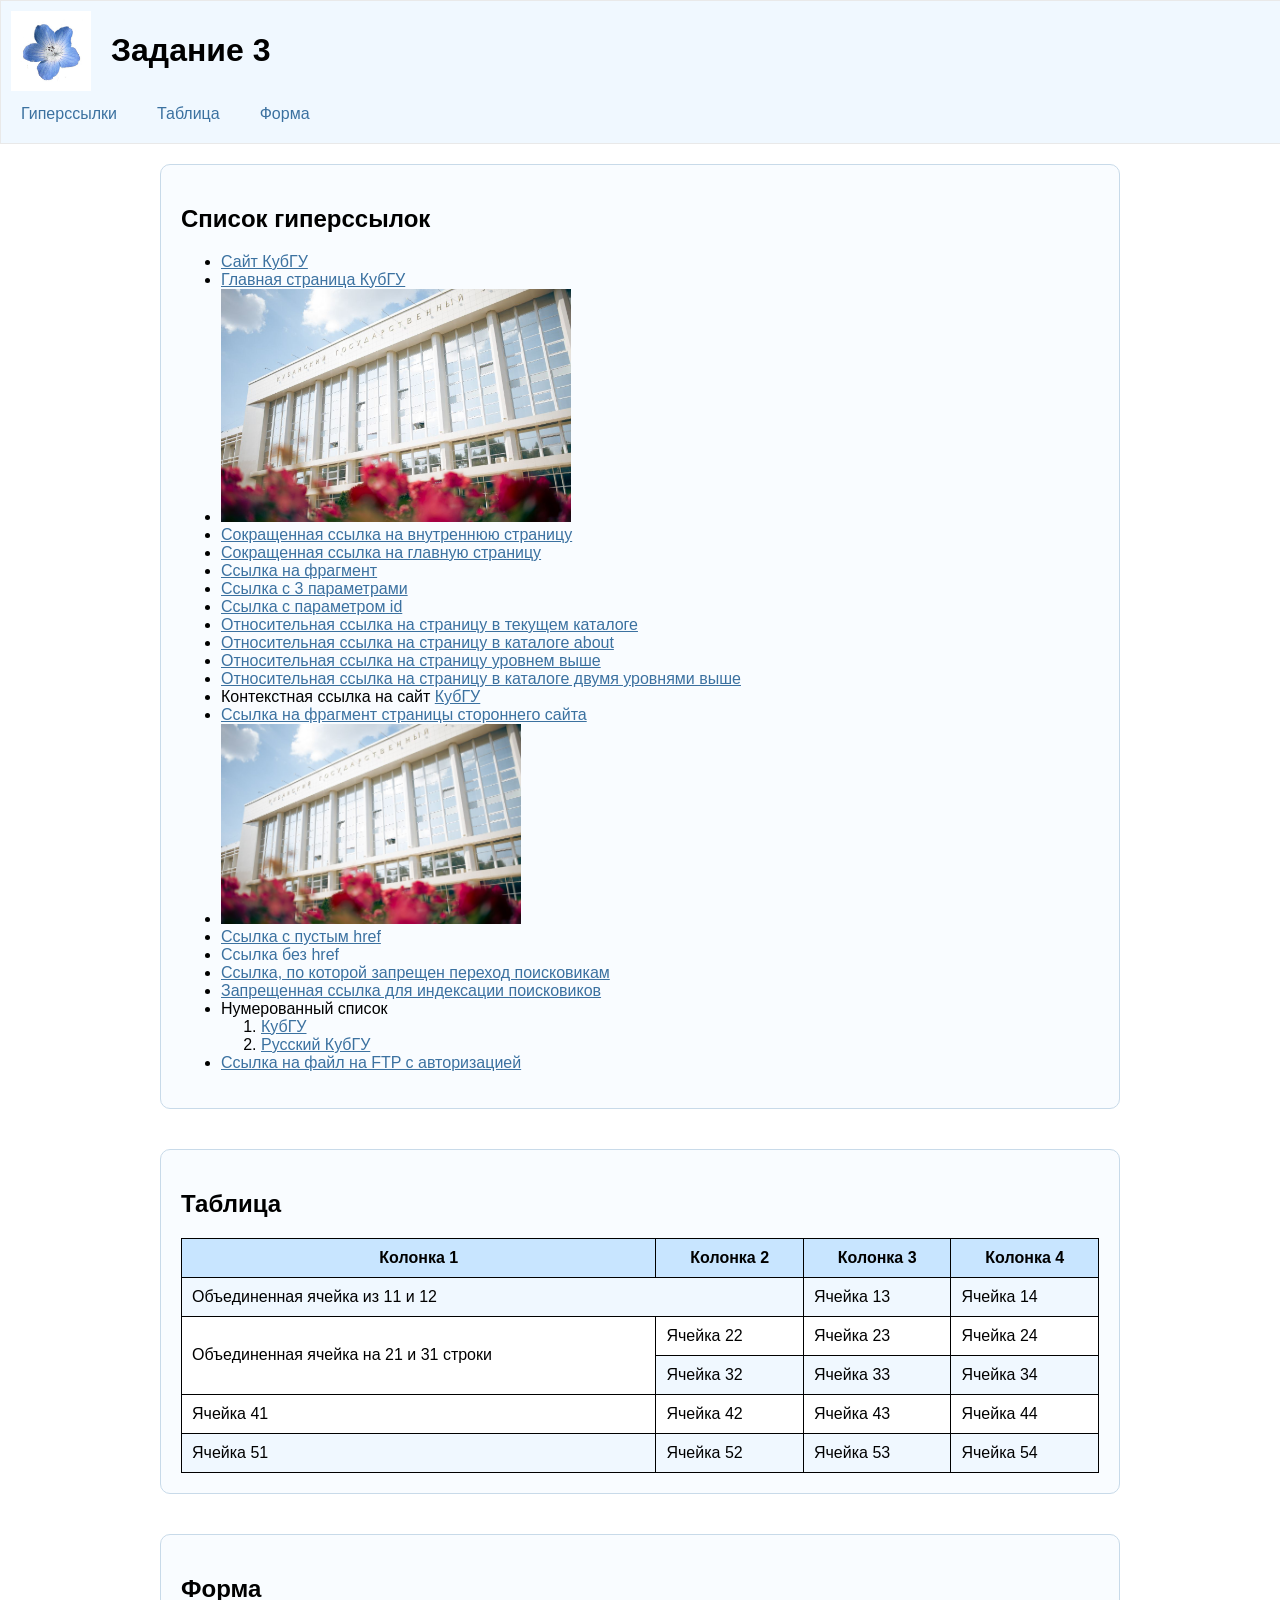
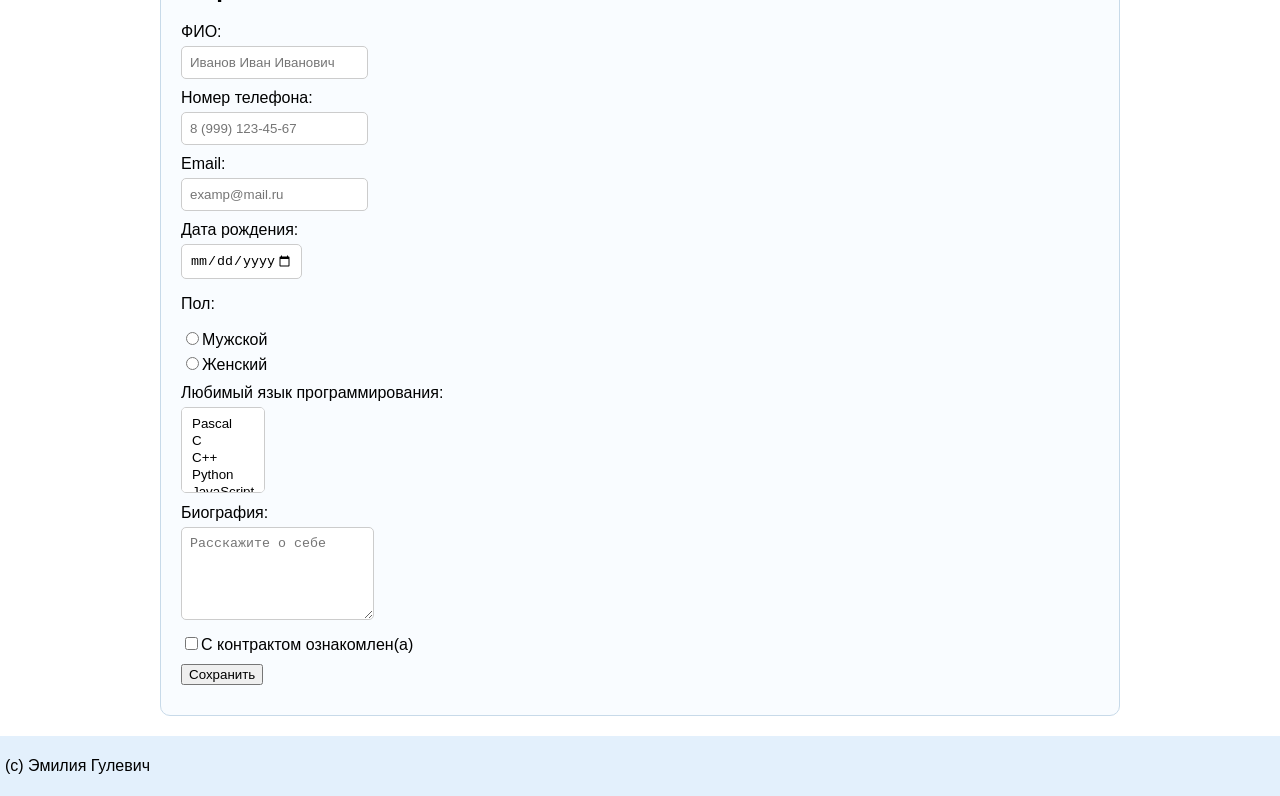
<file: task3/index.html>
<!DOCTYPE html>
<html lang="ru">
<head>
    <meta charset="UTF-8">
    <meta name="viewport" content="width=device-width, initial-scale=1.0">
    <title>Задание 3</title>
    <link rel="stylesheet" href="style.css">
</head>
<body>
    <header>
        <div class="logo">
            <img src="Logo.png" alt="Логотип" width="80">
        </div>
        <div class="sitename"><h1>Задание 3</h1></div>
        <nav>
            <a href="#links">Гиперссылки</a>
            <a href="#table">Таблица</a>
            <a href="#form">Форма</a>
        </nav>
    </header>
    <main>
        <section id="links">
            <h2>Список гиперссылок</h2>
            <ul>
                <!-- 1 -->
                <li><a href="http://kubsu.ru/">Сайт КубГУ</a></li>
                <!-- 2 -->
                <li><a href="https://kubsu.ru/">Главная страница КубГУ</a></li>
                <!-- 3 -->
                <li><a href="https://kubsu.ru/"><img src="kub1.jpg" alt="КубГУ" width="350"></a></li>
                <!-- 4 -->
                <li><a href="/ru/university/library">Сокращенная ссылка на внутреннюю страницу</a></li>
                <!-- 5 -->
                <li><a href="/">Сокращенная ссылка на главную страницу</a></li>
                <!-- 6 -->
                <li><a href="#about">Ссылка на фрагмент</a></li>
                <!-- 7 -->
                <li><a href="https://kubsu.ru/?param1=value1&param2=value2&param3=value3">Ссылка с 3 параметрами</a></li>
                <!-- 8 -->
                <li><a href="http://kubsu.ru/?id=2">Ссылка с параметром id</a></li>
                <!-- 9 -->
                <li><a href="page.html">Относительная ссылка на страницу в текущем каталоге</a></li>
                <!-- 10 -->
                <li><a href="about/inpage.html">Относительная ссылка на страницу в каталоге about</a></li>
                <!-- 11 -->
                <li><a href="../outpage.html">Относительная ссылка на страницу уровнем выше</a></li>
                <!-- 12 -->
                <li><a href="../../outoutpage.html">Относительная ссылка на страницу в каталоге двумя уровнями выше</a></li>
                <!-- 13 -->
                <li>Контекстная ссылка на сайт <a href="http://kubsu.ru/">КубГУ</a></li>
                <!-- 14 -->
                <li><a href="https://ru.wikipedia.org/wiki/HTML#История">Ссылка на фрагмент страницы стороннего сайта</a></li>
                <!-- 15 -->
                <li>
                    <img src="kub1.jpg" alt="КубГУ" usemap="#karta" width="300">
                    <map name="karta">
                        <area shape="rect" coords="0,0,150,150" href="https://kubsu.ru/" alt="Левая сторона">
                        <area shape="circle" coords="225,75,50" href="https://kubsu.ru/ru" alt="Правая сторона">
                    </map>
                </li>
                <!-- 16 -->
                <li><a href="">Ссылка с пустым href</a></li>
                <!-- 17 -->
                <li><a>Ссылка без href</a></li>
                <!-- 18 -->
                <li><a href="https://ru.wikipedia.org/wiki/Заглавная_страница" rel="nofollow">Ссылка, по которой запрещен переход поисковикам</a></li>
                <!-- 19 -->
                <li><noindex><a href="https://ru.wikipedia.org/wiki/Заглавная_страница" rel="nofollow">Запрещенная ссылка для индексации поисковиков</a></noindex></li>
                <!-- 20 -->
                <li>
                    Нумерованный список
                    <ol>
                        <li><a href="https://kubsu.ru/" title="Главная страница КубГУ">КубГУ</a></li>
                        <li><a href="https://kubsu.ru/ru" title="Русская страница КубГУ">Русский КубГУ</a></li>
                    </ol>
                </li>
                <!-- 21 -->
                <li><a href="ftp://логин:пароль@сервер/путь_к_файлу">Ссылка на файл на FTP с авторизацией</a></li>
            </ul>
        </section>
        <section id="table">
            <h2>Таблица</h2>
            <table>
                <tr>
                    <th>Колонка 1</th>
                    <th>Колонка 2</th>
                    <th>Колонка 3</th>
                    <th>Колонка 4</th>
                </tr>
                <tr>
                    <td colspan="2">Объединенная ячейка из 11 и 12</td>
                    <td>Ячейка 13</td>
                    <td>Ячейка 14</td>
                </tr>
                <tr>
                    <td rowspan="2">Объединенная ячейка на 21 и 31 строки</td>
                    <td>Ячейка 22</td>
                    <td>Ячейка 23</td>
                    <td>Ячейка 24</td>
                </tr>
                <tr>
                    <td>Ячейка 32</td>
                    <td>Ячейка 33</td>
                    <td>Ячейка 34</td>
                </tr>
                <tr>
                    <td>Ячейка 41</td>
                    <td>Ячейка 42</td>
                    <td>Ячейка 43</td>
                    <td>Ячейка 44</td>
                </tr>
                <tr>
                    <td>Ячейка 51</td>
                    <td>Ячейка 52</td>
                    <td>Ячейка 53</td>
                    <td>Ячейка 54</td>
                </tr>
            </table>
        </section>
        <a id="about"></a>
        <section id="form">
            <h2>Форма</h2>
            <form action="#" method="POST">
                <!-- 1 -->
                <div>
                    <label for="name">ФИО:</label>
                    <input type="text" id="name" name="name" placeholder="Иванов Иван Иванович" pattern="[А-Яа-я\s]+" title="Только русские буквы" required>
                </div>
                <!-- 2 -->
                <div>
                    <label for="phone">Номер телефона:</label>
                    <input type="tel" id="phone" name="phone" placeholder="8 (999) 123-45-67" pattern="[0-9\+\s\-\(\)]{11,18}" title="Цифры, +, скобки, пробелы и дефисы" required>
                </div>
                <!-- 3 -->
                <div>
                    <label for="email">Email:</label>
                    <input type="email" id="email" name="email" placeholder="examp@mail.ru" required>
                </div>
                <!-- 4 -->
                <div>
                    <label for="birthdate">Дата рождения:</label>
                    <input type="date" id="birthdate" name="birthdate" max="2026-10-02" required>
                </div>
                <!-- 5 -->
                <div>
                    <p>Пол:</p>
                    <label for="male">
                        <input type="radio" id="male" name="gender" value="male" required>Мужской
                    </label>
                    <label for="female">
                        <input type="radio" id="female" name="gender" value="female">Женский
                    </label>
                </div>
                <!-- 6 -->
                <div>
                    <label for="subject">Любимый язык программирования:</label>
                    <select id="subject" name="subject" multiple required>
                        <option value="pascal">Pascal</option>
                        <option value="c">C</option>
                        <option value="c++">C++</option>
                        <option value="python">Python</option>
                        <option value="js">JavaScript</option>
                        <option value="php">PHP</option>
                        <option value="java">Java</option>
                        <option value="haskell">Haskell</option>
                        <option value="clojure">Clojure</option>
                        <option value="prolog">Prolog</option>
                        <option value="scala">Scala</option>
                    </select>
                </div>
                <!-- 7 -->
                <div>
                    <label for="bio">Биография:</label>
                    <textarea id="bio" name="bio" rows="5"
                    placeholder="Расскажите о себе" required></textarea>
                </div>
                <!-- 8 -->
                <div>
                    <label for="agree">
                        <input type="checkbox" id="agree" name="agree" required>С контрактом ознакомлен(а)
                    </label>
                </div>
                <!-- 9 -->
                <div>
                    <button type="submit">Сохранить</button>
                </div>
            </form>
        </section>
    </main>
    <footer>
        <p>(с) Эмилия Гулевич</p>
    </footer>
</body>
</html>
</file>
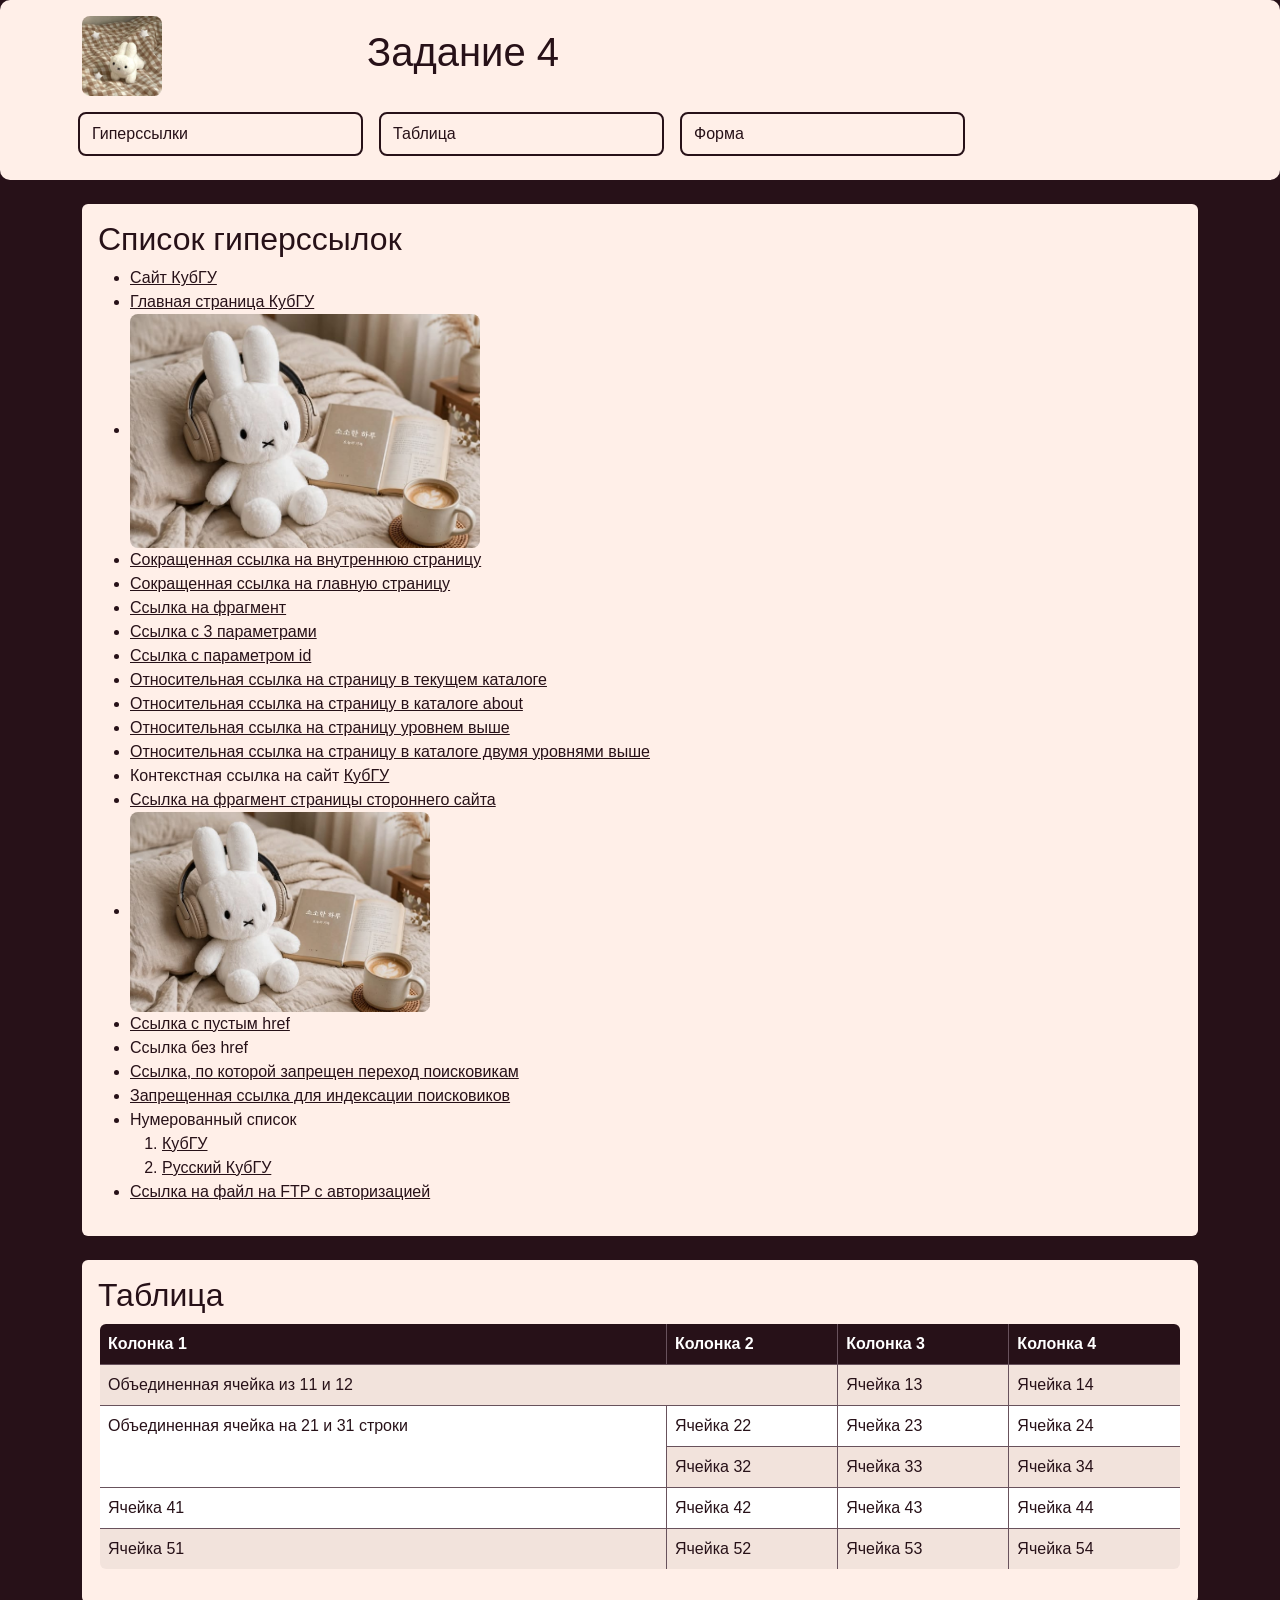
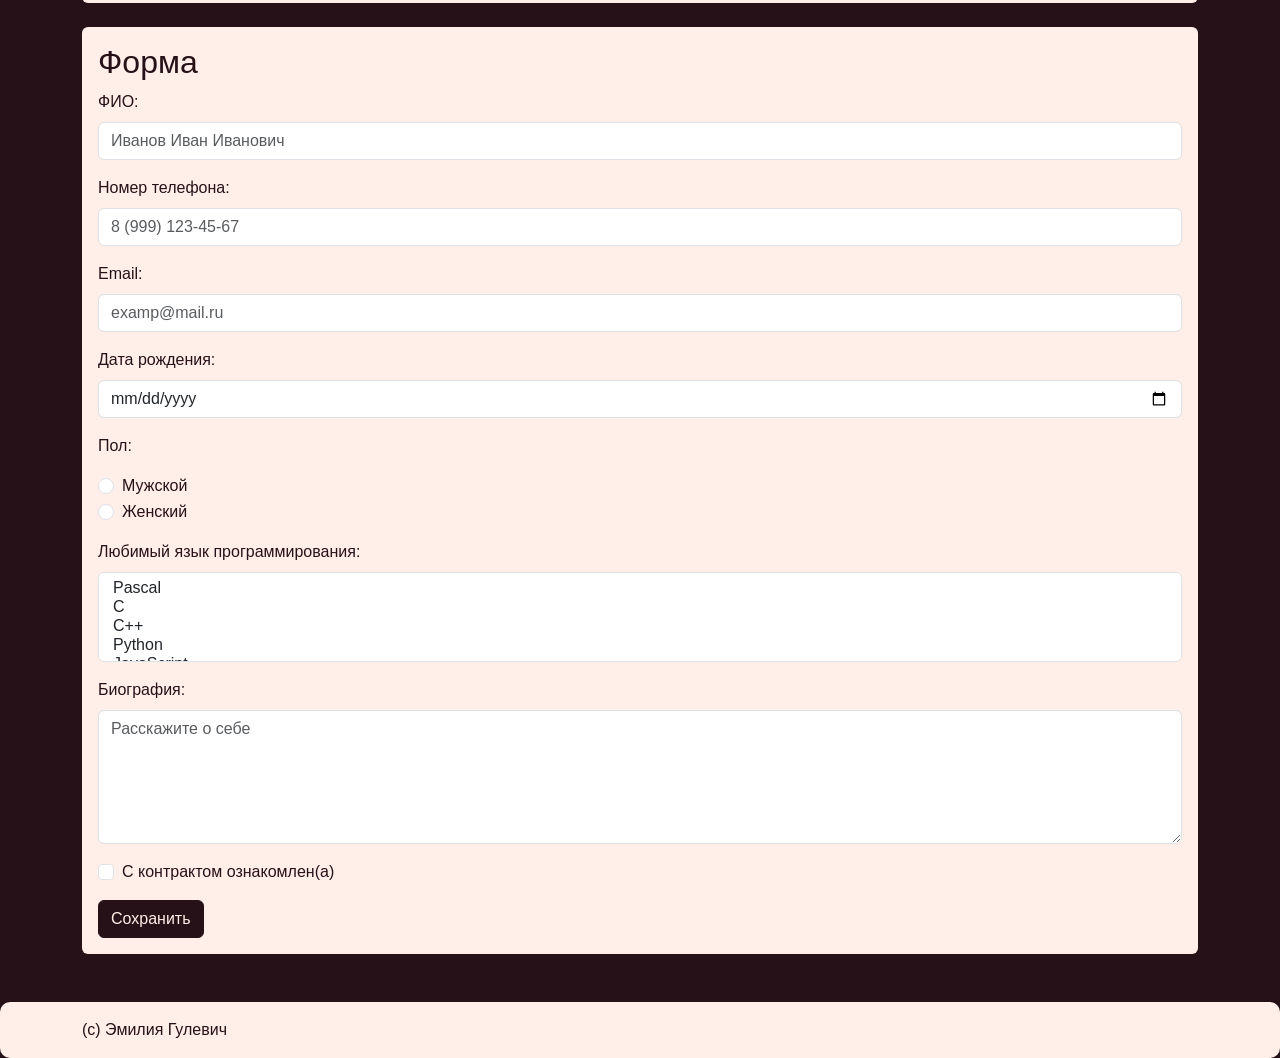
<file: task4/index.html>
<!DOCTYPE html>
<html lang="ru">
<head>
    <meta charset="UTF-8">
    <meta name="viewport" content="width=device-width, initial-scale=1.0">
    <title>Задания по WEB</title>
    <link href="https://cdn.jsdelivr.net/npm/bootstrap@5.3.3/dist/css/bootstrap.min.css" rel="stylesheet">
    <link rel="stylesheet" href="style.css">
</head>
<body>
    <header class="py-3">
        <div class="container">
            <div class="row align-items-center">
                <div class="col-12 col-md-3 text-center text-md-start">
                    <img src="Logo.jpg" alt="Логотип" class="img-fluid" width="80">
                </div>
                <div class="col-12 col-md-9 text-center text-md-start">
                    <h1>Задание 4</h1>
                </div>
            </div>
            <nav class="row mt-3">
                <a href="#links" class="col-12 col-md-3 py-2 text-decoration-none">Гиперссылки</a>
                <a href="#table" class="col-12 col-md-3 py-2 text-decoration-none">Таблица</a>
                <a href="#form" class="col-12 col-md-3 py-2 text-decoration-none">Форма</a>
            </nav>
        </div>
    </header>
    <main class="container my-4 d-flex flex-column">
        <section id="links" class="order-2 order-md-1 mb-4 p-3  rounded">
            <h2>Список гиперссылок</h2>
            <ul>
                <!-- 1 -->
                <li><a href="http://kubsu.ru/">Сайт КубГУ</a></li>
                <!-- 2 -->
                <li><a href="https://kubsu.ru/">Главная страница КубГУ</a></li>
                <!-- 3 -->
                <li><a href="https://kubsu.ru/"><img src="imag.jpg" alt="КубГУ" width="350"></a></li>
                <!-- 4 -->
                <li><a href="/ru/university/library">Сокращенная ссылка на внутреннюю страницу</a></li>
                <!-- 5 -->
                <li><a href="/">Сокращенная ссылка на главную страницу</a></li>
                <!-- 6 -->
                <li><a href="#about">Ссылка на фрагмент</a></li>
                <!-- 7 -->
                <li><a href="https://kubsu.ru/?param1=value1&param2=value2&param3=value3">Ссылка с 3 параметрами</a></li>
                <!-- 8 -->
                <li><a href="http://kubsu.ru/?id=2">Ссылка с параметром id</a></li>
                <!-- 9 -->
                <li><a href="page.html">Относительная ссылка на страницу в текущем каталоге</a></li>
                <!-- 10 -->
                <li><a href="about/inpage.html">Относительная ссылка на страницу в каталоге about</a></li>
                <!-- 11 -->
                <li><a href="../outpage.html">Относительная ссылка на страницу уровнем выше</a></li>
                <!-- 12 -->
                <li><a href="../../outoutpage.html">Относительная ссылка на страницу в каталоге двумя уровнями выше</a></li>
                <!-- 13 -->
                <li>Контекстная ссылка на сайт <a href="http://kubsu.ru/">КубГУ</a></li>
                <!-- 14 -->
                <li><a href="https://ru.wikipedia.org/wiki/HTML#История">Ссылка на фрагмент страницы стороннего сайта</a></li>
                <!-- 15 -->
                <li>
                    <img src="imag.jpg" alt="КубГУ" usemap="#karta" width="300">
                    <map name="karta">
                        <area shape="rect" coords="0,0,150,150" href="https://kubsu.ru/" alt="Левая сторона">
                        <area shape="circle" coords="225,75,50" href="https://kubsu.ru/ru" alt="Правая сторона">
                    </map>
                </li>
                <!-- 16 -->
                <li><a href="">Ссылка с пустым href</a></li>
                <!-- 17 -->
                <li><a>Ссылка без href</a></li>
                <!-- 18 -->
                <li><a href="https://ru.wikipedia.org/wiki/Заглавная_страница" rel="nofollow">Ссылка, по которой запрещен переход поисковикам</a></li>
                <!-- 19 -->
                <li><noindex><a href="https://ru.wikipedia.org/wiki/Заглавная_страница" rel="nofollow">Запрещенная ссылка для индексации поисковиков</a></noindex></li>
                <!-- 20 -->
                <li>
                    Нумерованный список
                    <ol>
                        <li><a href="https://kubsu.ru/" title="Главная страница КубГУ">КубГУ</a></li>
                        <li><a href="https://kubsu.ru/ru" title="Русская страница КубГУ">Русский КубГУ</a></li>
                    </ol>
                </li>
                <!-- 21 -->
                <li><a href="ftp://логин:пароль@сервер/путь_к_файлу">Ссылка на файл на FTP с авторизацией</a></li>
            </ul>
        </section>
        <section id="table" class="order-1 order-md-2 mb-4 p-3 rounded">
            <h2>Таблица</h2>
            <table class="table table-striped table-bordered">
                <thead>
                    <tr>
                        <th>Колонка 1</th>
                        <th>Колонка 2</th>
                        <th>Колонка 3</th>
                        <th>Колонка 4</th>
                    </tr>                   
                </thead>
                <tbody>
                    <tr>
                        <td colspan="2">Объединенная ячейка из 11 и 12</td>
                        <td>Ячейка 13</td>
                        <td>Ячейка 14</td>
                    </tr>
                    <tr>
                        <td rowspan="2">Объединенная ячейка на 21 и 31 строки</td>
                        <td>Ячейка 22</td>
                        <td>Ячейка 23</td>
                        <td>Ячейка 24</td>
                    </tr>
                    <tr>
                        <td>Ячейка 32</td>
                        <td>Ячейка 33</td>
                        <td>Ячейка 34</td>
                    </tr>
                    <tr>
                        <td>Ячейка 41</td>
                        <td>Ячейка 42</td>
                        <td>Ячейка 43</td>
                        <td>Ячейка 44</td>
                    </tr>
                    <tr>
                        <td>Ячейка 51</td>
                        <td>Ячейка 52</td>
                        <td>Ячейка 53</td>
                        <td>Ячейка 54</td>
                    </tr>
                </tbody>
            </table>
        </section>
        <section id="form" class="order-3 order-md-3 mb-4 p-3 rounded">
            <h2>Форма</h2>
            <form action="#" method="POST">
                <!-- 1 -->
                <div class="mb-3">
                    <label for="name" class="form-label">ФИО:</label>
                    <input type="text" class="form-control" id="name" name="name" placeholder="Иванов Иван Иванович" pattern="[А-Яа-я\s]+" title="Только русские буквы" required>
                </div>
                <!-- 2 -->
                <div class="mb-3">
                    <label for="phone" class="form-label">Номер телефона:</label>
                    <input type="tel" class="form-control" id="phone" name="phone" placeholder="8 (999) 123-45-67" pattern="[0-9\+\s\-\(\)]{11,18}" title="Цифры, +, скобки, пробелы и дефисы" required>
                </div>
                <!-- 3 -->
                <div class="mb-3">
                    <label for="email" class="form-label">Email:</label>
                    <input type="email" class="form-control" id="email" name="email" placeholder="examp@mail.ru" required>
                </div>
                <!-- 4 -->
                <div class="mb-3">
                    <label for="birthdate" class="form-label">Дата рождения:</label>
                    <input type="date" class="form-control" id="birthdate" name="birthdate" max="2026-12-31" required>
                </div>
                <!-- 5 -->
                <div class="mb-3">
                    <p>Пол:</p>
                    <div class="form-check">
                        <input type="radio" class="form-check-input" id="male" name="gender" value="male" required>
                        <label class="form-check-label" for="male">Мужской</label>
                    </div>
                    <div class="form-check">
                        <input type="radio" class="form-check-input" id="female" name="gender" value="female" required>
                        <label class="form-check-label" for="female">Женский</label>
                    </div>
                </div>
                <!-- 6 -->
                <div class="mb-3">
                    <label for="subject" class="form-label">Любимый язык программирования:</label>
                    <select class="form-select" id="subject" name="subject" multiple required>
                        <option value="pascal">Pascal</option>
                        <option value="c">C</option>
                        <option value="c++">C++</option>
                        <option value="python">Python</option>
                        <option value="js">JavaScript</option>
                        <option value="php">PHP</option>
                        <option value="java">Java</option>
                        <option value="haskell">Haskell</option>
                        <option value="clojure">Clojure</option>
                        <option value="prolog">Prolog</option>
                        <option value="scala">Scala</option>
                    </select>
                </div>
                <!-- 7 -->
                <div class="mb-3">
                    <label for="bio" class="form-label">Биография:</label>
                    <textarea class="form-control" id="bio" name="bio" rows="5"
                    placeholder="Расскажите о себе" required></textarea>
                </div>
                <!-- 8 -->
                <div class="mb-3 form-check">
                    <input type="checkbox" class="form-check-input" id="agree" name="agree" required>
                    <label class="form-check-label" for="agree">С контрактом ознакомлен(а)</label>
                </div>
                <!-- 9 -->
                <div>
                    <button type="submit" class="btn btn-custom">Сохранить</button>
                </div>
            </form>
        </section>
    </main>
    <footer class="py-3 mt-4">
        <div class="container">
            <p class="mb-0">(с) Эмилия Гулевич</p>
        </div>
    </footer>
</body>
</html>
</file>
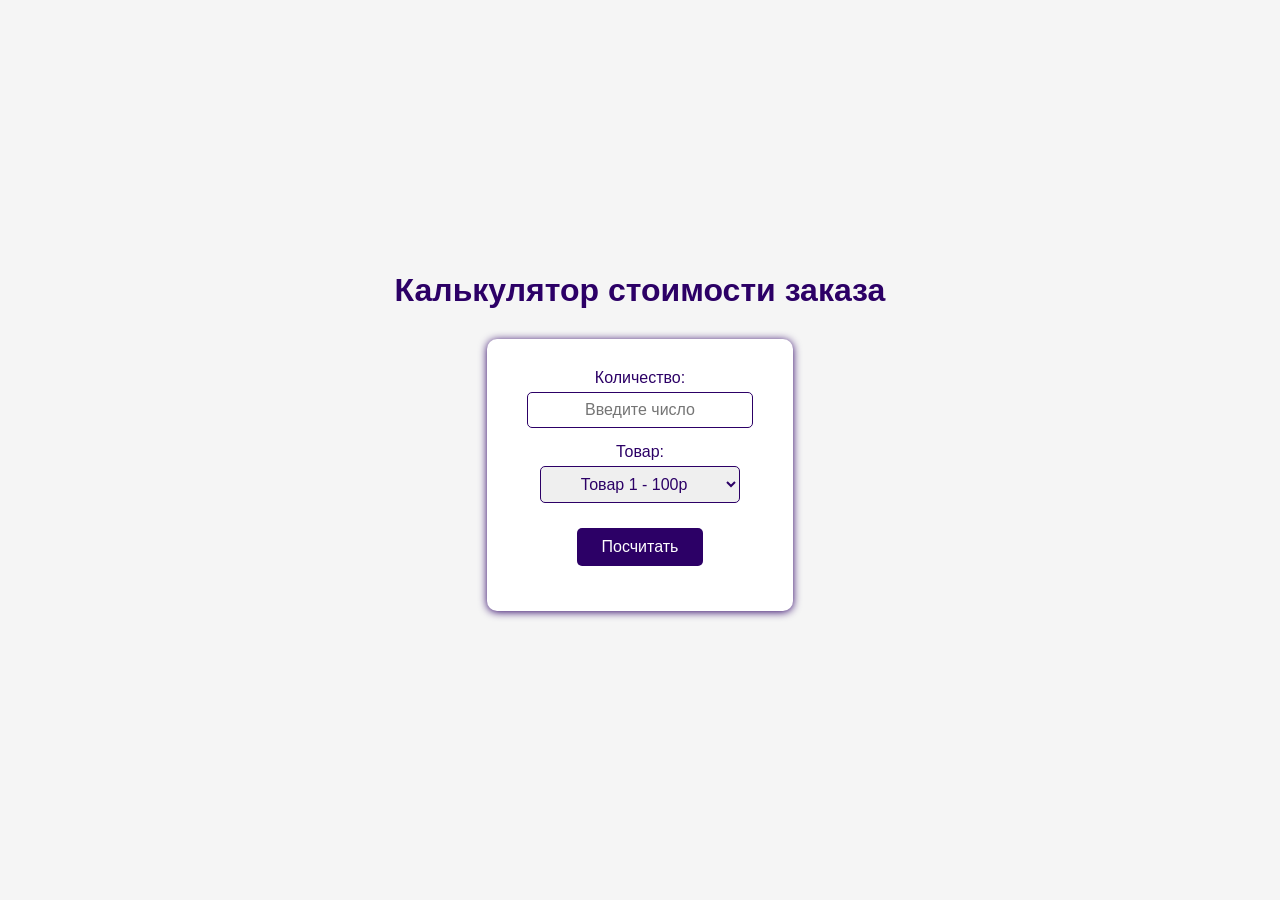
<file: task5/index.html>
<!DOCTYPE html>
<html lang="ru">
<head>
    <meta charset="UTF-8">
    <meta name="viewport" content="width=device-width, initial-scale=1.0">
    <title>Калькулятор</title>
    <link rel="stylesheet" href="style.css">
    <script src="script.js" defer></script>
</head>
<body>
    <h1>Калькулятор стоимости заказа</h1>
    <form id="calc-form">
        <div>
            <label for="count">Количество: </label>
            <input type="text" id="count" name="count" placeholder="Введите число" pattern="[0-9]*">
        </div>
        <div>
            <label for="product">Товар: </label>
            <select id="product" name="product">
                <option value="100">Товар 1 - 100р</option>
                <option value="250">Товар 2 - 250р</option>
                <option value="500">Товар 3 - 500р</option>
            </select>
        </div>
        <div>
            <button type="button" id="calc-btn">Посчитать</button>
        </div>
    </form>
    <p id="result"></p>
</body>
</html>
</file>
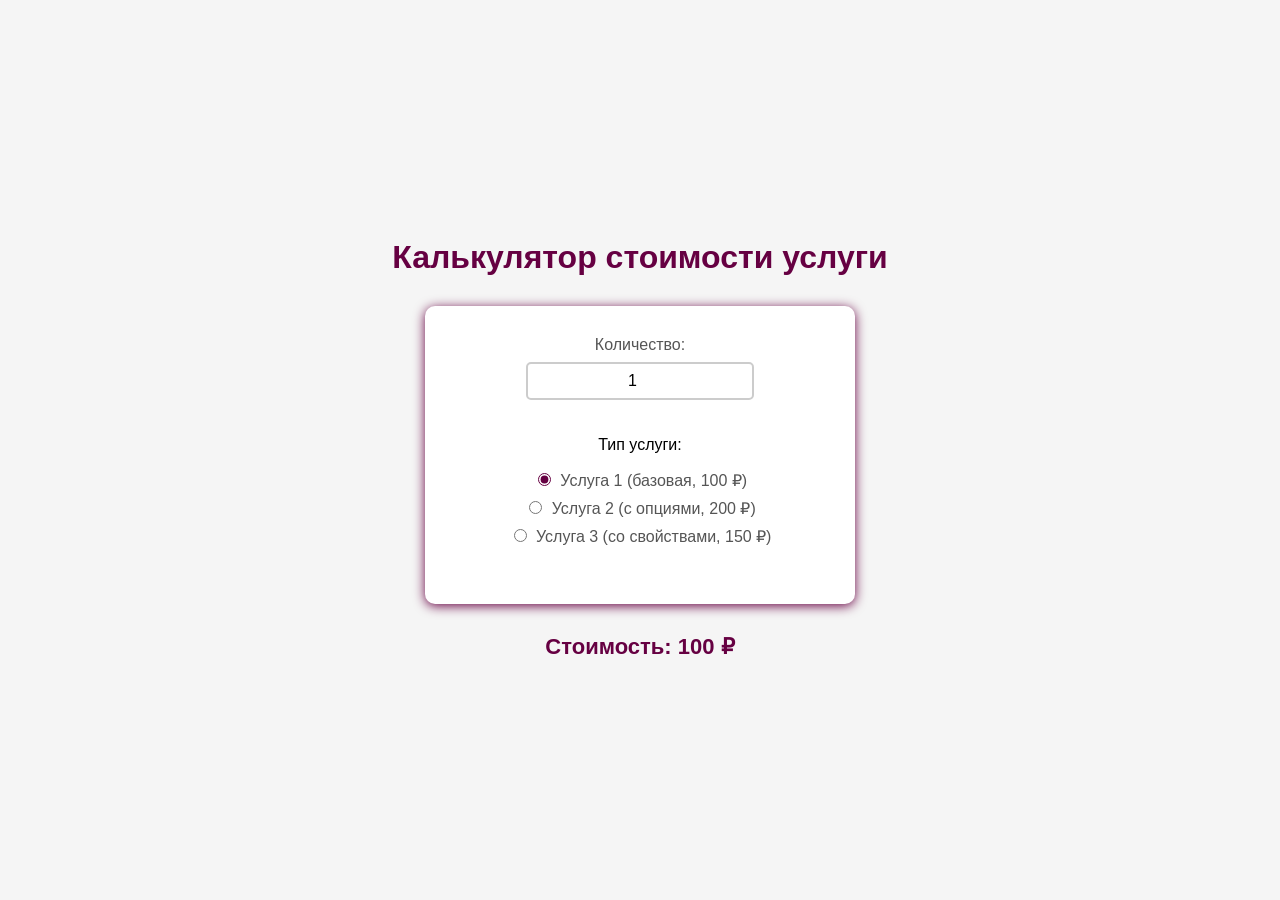
<file: task6/index.html>
<!DOCTYPE html>
<html lang="ru">
<head>
    <meta charset="UTF-8">
    <meta name="viewport" content="width=device-width, initial-scale=1.0">
    <title>Калькулятор услуги</title>
    <link rel="stylesheet" href="style.css">
    <script src="script.js" defer></script>
</head>
<body>
    <h1>Калькулятор стоимости услуги</h1>
    
    <form id="calc-form">
        
        <!-- Количество -->
        <div class="form-group">
            <label for="quantity">Количество:</label>
            <input type="number" id="quantity" name="quantity" value="1" min="1" step="1">
        </div>
        
        <!-- Тип товара (радиокнопки) -->
        <div class="form-group">
            <p>Тип услуги:</p>
            <label>
                <input type="radio" name="productType" value="1" checked> 
                Услуга 1 (базовая, 100 ₽)
            </label>
            <label>
                <input type="radio" name="productType" value="2"> 
                Услуга 2 (с опциями, 200 ₽)
            </label>
            <label>
                <input type="radio" name="productType" value="3"> 
                Услуга 3 (со свойствами, 150 ₽)
            </label>
        </div>
        
        <!-- Опции (селект) — только для типа 2 -->
        <div class="form-group" id="options-block">
            <label for="productOption">Дополнительная опция:</label>
            <select id="productOption" name="productOption">
                <option value="0">Без опции (+0 ₽)</option>
                <option value="20">Опция A (+20 ₽)</option>
                <option value="50">Опция B (+50 ₽)</option>
            </select>
        </div>
        
        <!-- Свойства (чекбоксы) — только для типа 3 -->
        <div class="form-group" id="properties-block">
            <p>Дополнительные свойства:</p>
            <label>
                <input type="checkbox" name="property" value="10"> 
                Свойство 1 (+10 ₽)
            </label>
            <label>
                <input type="checkbox" name="property" value="30"> 
                Свойство 2 (+30 ₽)
            </label>
        </div>
        
    </form>
    
    <!-- Результат -->
    <p id="total-price">Стоимость: 0 ₽</p>
</body>
</html>
</file>
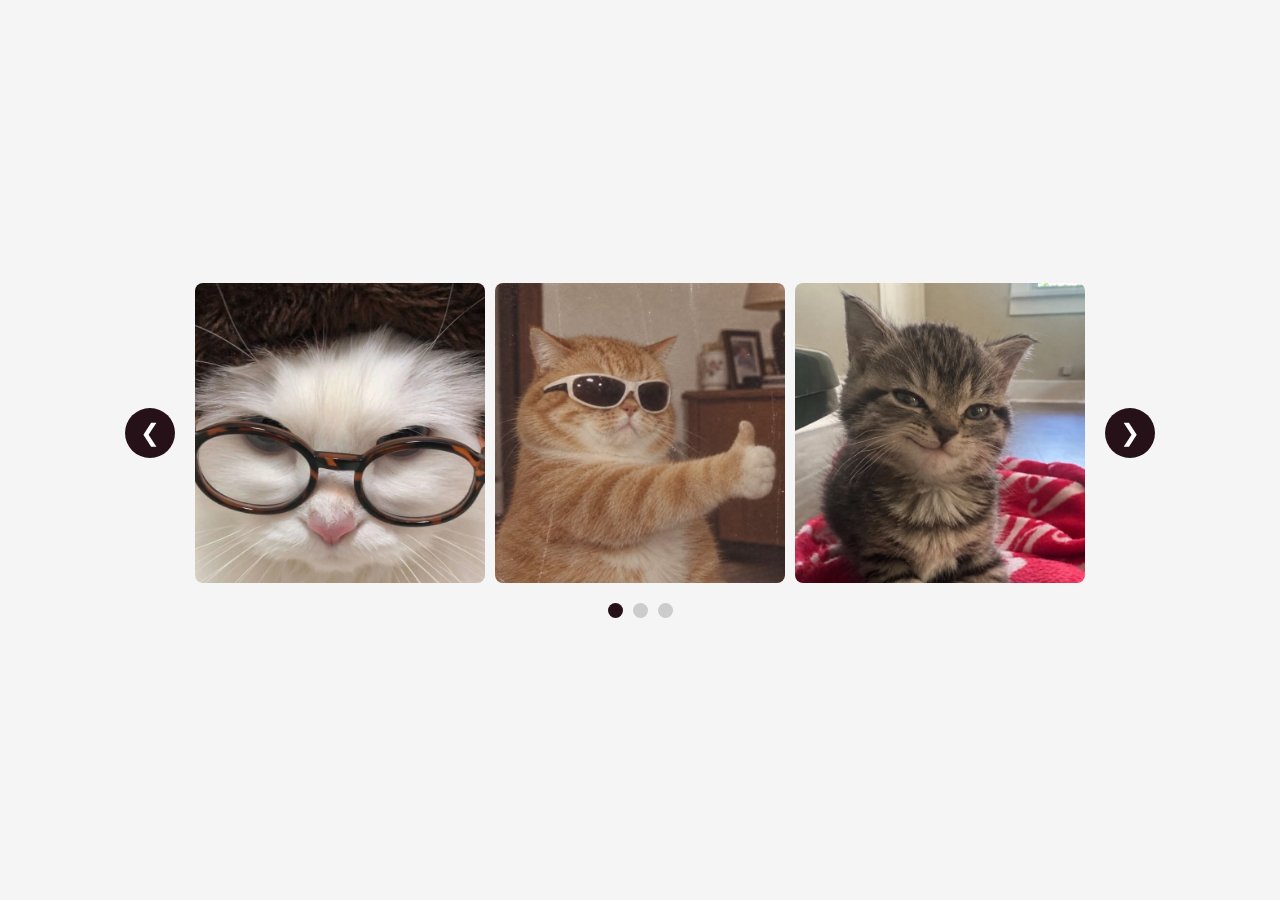
<file: task7/index.html>
<!DOCTYPE html>
<html lang="ru">
<head>
    <meta charset="UTF-8">
    <meta name="viewport" content="width=device-width, initial-scale=1.0">
    <title>Галерея</title>
    <link rel="stylesheet" href="style.css">
    <script src="script.js" defer></script>
</head>
<body>

    <div class="slider">
        <button class="slider-arrow prev" id="prev-btn" aria-label="Назад">&#10094;</button>
        
        <div class="slider-window">
            <div class="slider-track" id="track">
                <div class="slide"><img src="1.jpg" alt="Фото 1"></div>
                <div class="slide"><img src="2.jpg" alt="Фото 2"></div>
                <div class="slide"><img src="3.jpg" alt="Фото 3"></div>
                <div class="slide"><img src="4.jpg" alt="Фото 4"></div>
                <div class="slide"><img src="5.jpg" alt="Фото 5"></div>
                <div class="slide"><img src="6.jpg" alt="Фото 6"></div>
                <div class="slide"><img src="7.jpg" alt="Фото 7"></div>
                <div class="slide"><img src="8.jpg" alt="Фото 8"></div>
                <div class="slide"><img src="9.jpg" alt="Фото 9"></div>
            </div>
        </div>

        <button class="slider-arrow next" id="next-btn" aria-label="Вперёд">&#10095;</button>
    </div>

    <div class="pager" id="pager"></div>

</body>
</html>
</file>
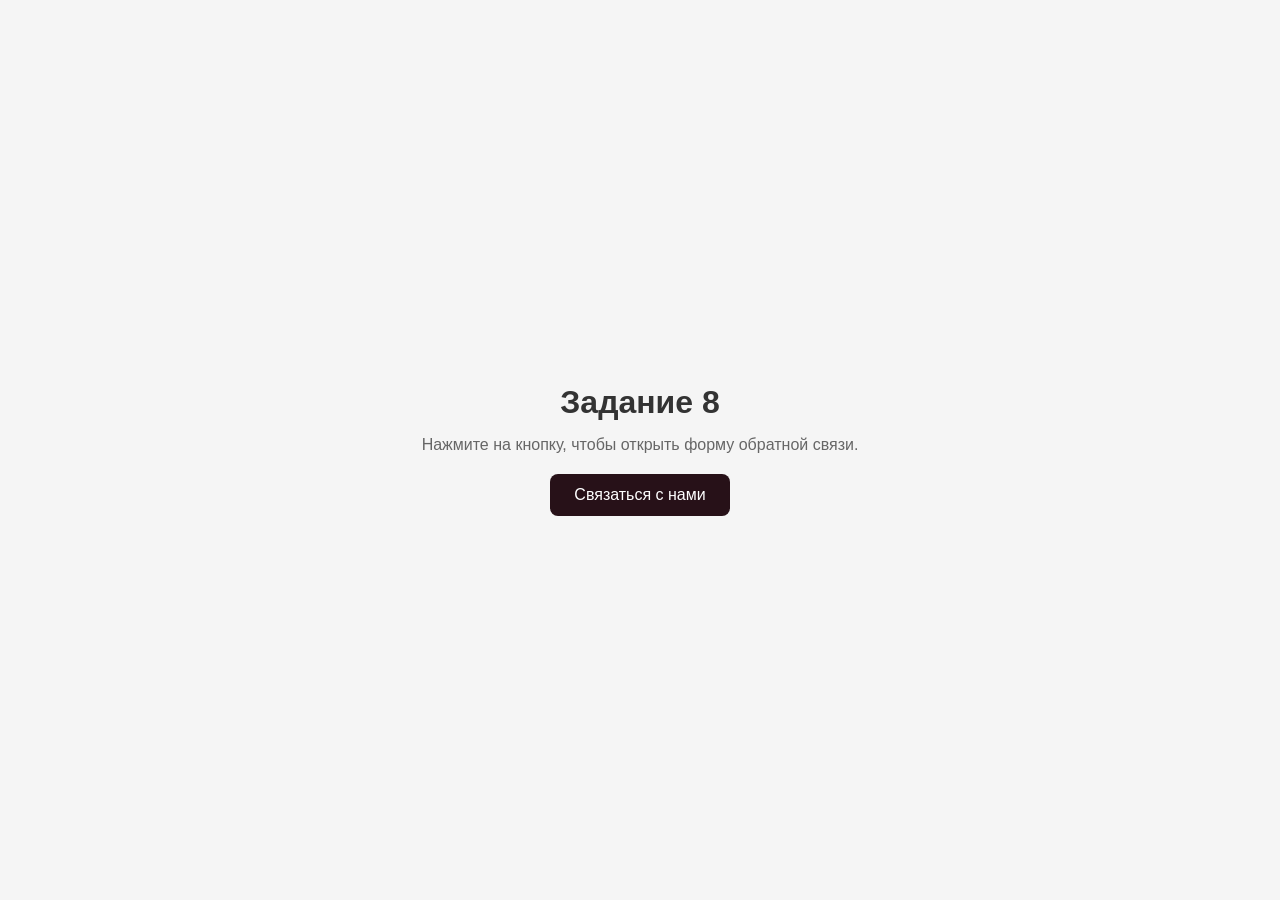
<file: task8/index.html>
<!DOCTYPE html>
<html lang="ru">
<head>
    <meta charset="UTF-8">
    <meta name="viewport" content="width=device-width, initial-scale=1.0">
    <title>Обратная связь</title>
    <link rel="stylesheet" href="style.css">
    <script src="script.js" defer></script>
</head>
<body>

    <main class="page-content">
        <h1>Задание 8</h1>
        <p>Нажмите на кнопку, чтобы открыть форму обратной связи.</p>
        <button type="button" id="open-form-btn" class="btn-primary">Связаться с нами</button>
    </main>

    <!-- Попап с формой -->
    <div class="popup-overlay" id="popup">
        <div class="popup-content">
            <button type="button" class="popup-close" id="close-form-btn" aria-label="Закрыть">&times;</button>
            
            <h2>Форма обратной связи</h2>
            
            <form id="contact-form">
                <div class="form-group">
                    <label for="fio">ФИО *</label>
                    <input type="text" id="fio" name="fio" required placeholder="Иванов Иван Иванович" 
                           pattern="[А-Яа-яЁё\s\-]+" title="Только русские буквы, пробелы и дефисы">
                </div>

                <div class="form-group">
                    <label for="email">Email *</label>
                    <input type="email" id="email" name="email" required placeholder="example@mail.ru">
                </div>

                <div class="form-group">
                    <label for="phone">Телефон *</label>
                    <input type="tel" id="phone" name="phone" required placeholder="+7 (999) 123-45-67" 
                           pattern="(?=(?:\D*\d){10,})[0-9\+\s\-\(\)]+" 
                           title="Введите телефон с минимум 10 цифрами (можно +, скобки, пробелы, дефисы)">
                </div>

                <div class="form-group">
                    <label for="organization">Организация</label>
                    <input type="text" id="organization" name="organization" placeholder="ООО Ромашка" 
                           pattern="[А-Яа-яЁёA-Za-z0-9\s\-\.,\x22]+" title="Только буквы, цифры и базовые знаки">
                </div>

                <div class="form-group">
                    <label for="message">Сообщение *</label>
                    <textarea id="message" name="message" rows="3" required placeholder="Ваше сообщение..." minlength="10"></textarea>
                </div>

                <div class="form-group form-check">
                    <input type="checkbox" id="agree" name="agree" required>
                    <label for="agree">Я согласен с политикой обработки персональных данных *</label>
                </div>

                <div id="form-status" class="form-status"></div>

                <button type="submit" id="submit-btn" class="btn-primary">Отправить</button>
            </form>
        </div>
    </div>

</body>
</html>
</file>
<file: task3/style.css>
body{
    margin: 0;
    font-family: Arial, Helvetica, sans-serif;
}
header, nav, main, footer{width: 100%;}
.logo{
    display: block;
    text-align: center;
}
header{
    background-color: aliceblue;
    padding: 10px;
    border: 1px solid rgb(233, 233, 233);
}
nav{
    display: flex;
    flex-direction: column;
}
nav a{
    padding: 10px;
    text-decoration: none;
    color: rgb(59, 113, 160);
    border-bottom: 1px solid rgb(200, 218, 233);
}
main{
    display: flex;
    flex-direction: column;
}
#links{order: 2;}
#table{order: 1;}
#form{order: 3;}
section{
    padding: 20px;
    margin: 20px 0;
    background-color: rgb(249, 252, 255);
    border: 1px solid rgb(200, 218, 233);
    border-radius: 10px;
}
table{
    width: 100%;
    border-collapse: collapse;
}
table, th, td{
    border: 1px solid black;
    border-collapse: collapse;
    padding: 10px;
}
tr:nth-child(even){background-color: aliceblue;}
tr:nth-child(odd){background-color: white;}
th{background-color: rgb(200, 229, 255);}
footer{
    width: 100%;
    background-color: rgb(227, 240, 252);
    color: black;
    padding: 5px;
}
a{color: rgb(59, 113, 160)}
form div {
    margin-bottom: 10px;
}
label {
    display: block;
    margin-bottom: 5px;
}
input, textarea, select {
    padding: 8px;
    border: 1px solid #ccc;
    border-radius: 5px;
}
@media(min-width: 768px){
    .logo{
        float: left;
        margin-right: 20px;
        text-align: left;
        padding: 0;
    }
    main {
        max-width: 960px;
        margin: 0 auto;
    }
    nav {
        flex-direction: row;
    }

    nav a {
        border-bottom: none;
        margin-right: 20px;
    }
    #links, #table, #form {
        order: 0;}
    header::after {
        content: "";
        display: table;
        clear: both;
    }
}
</file>
<file: task4/style.css>
header{
    background-color: #ffefe8;
    border-radius: 10px;

}
body {
    background-color: #271118;
    color: #271118;
    font-family: Arial, sans-serif;
}
section{
    background-color: #ffefe8;
    color: #271118;
}
a{color: #271118;}
footer {
    background-color: #ffefe8;
    border-radius: 10px;
}
.table {
    border: 2px solid #68525C;
    border-radius: 8px;
    overflow: hidden;
}
.table > thead > tr > th {
    background-color: #271118;
    color: #ffffff;
}
.table.table-striped > tbody > tr:nth-of-type(odd) > * {
    background-color: #ffefe8;
    color: #271118;
}
.table.table-striped > tbody > tr:nth-of-type(even) > * {
    background-color: #ffffff;
    color: #271118;
}
.btn-custom {
    background-color: #271118;
    color: #ffefe8;
    border: 1px solid #271118;
}
.form-check-input:checked {
    background-color: #271118;
    border-color: #271118;
}
.form-control:focus,
.form-select:focus {
    border-color: #271118;
    box-shadow: 0 0 0 0.25rem rgba(39, 17, 24, 0.25);
}
.form-check-input:hover {
    border-color: #271118;
}
nav a {
    border: 2px solid #271118;
    border-radius: 8px;
    margin: 8px;
    color: #271118;
    transition: all 0.3s;
}
nav a:hover {
    background-color: #271118;
    color: #ffefe8;
}
img{
    border-radius: 8px;
}
</file>
<file: task5/style.css>
body {
    font-family: Arial, sans-serif;
    margin: 0;
    min-height: 100vh;
    display: flex;
    flex-direction: column;
    align-items: center;
    justify-content: center;
    background-color: #f5f5f5;
}

h1 {
    color: #2c0066;;
    margin-bottom: 30px;
}

form {
    background-color: #fff;
    padding: 30px 40px;
    border-radius: 10px;
    box-shadow: 0 1px 8px #2c0066;;
    display: flex;
    flex-direction: column;
    align-items: center;
}

form div {
    margin-bottom: 15px;
    width: 100%;
    text-align: center;
}

label {
    display: block;
    margin-bottom: 5px;
    color: #2c0066;;
}

input, select {
    padding: 8px 12px;
    border: 1px solid #2c00664a;
    border-radius: 5px;
    font-size: 16px;
    width: 200px;
    text-align: center;
}

button {
    padding: 10px 25px;
    background-color: #2c0066;;
    color: white;
    border: none;
    border-radius: 5px;
    font-size: 16px;
    cursor: pointer;
    margin-top: 10px;
}

button:hover {
    background-color:#2c0066;
}

#result {
    font-size: 18px;
    font-weight: bold;
    color: #2c0066;
    margin-top: 20px;
    text-align: center;
}

#result.error {
    color: #c00;
}
input, select {
    border: 1px solid #2c0066;
    color: #2c0066;
    caret-color: #2c0066;
}
input:focus, select:focus {
    outline: none;
    border-color: #2c0066;
}
select:hover {
    border-color: #2c0066;
}
</file>
<file: task6/style.css>
body {
    font-family: Arial, sans-serif;
    margin: 0;
    min-height: 100vh;
    display: flex;
    flex-direction: column;
    align-items: center;
    justify-content: center;
    background-color: #f5f5f5;
}

h1 {
    color: #660042;
    margin-bottom: 30px;
}

form {
    background-color: #fff;
    padding: 30px 40px;
    border-radius: 10px;
    box-shadow: 0 2px 12px #660042;
    display: flex;
    flex-direction: column;
    align-items: center;
    min-width: 350px;
}

.form-group {
    margin-bottom: 20px;
    width: 100%;
    text-align: center;
}

label {
    display: block;
    margin-bottom: 8px;
    color: #555;
}

input[type="number"], select {
    padding: 8px 12px;
    border: 2px solid #ccc;
    border-radius: 5px;
    font-size: 16px;
    width: 200px;
    text-align: center;
}

input[type="number"]:focus, select:focus {
    outline: none;
    border-color: #271118;
    box-shadow: 0 0 0 3px #660042;
}

input[type="radio"], input[type="checkbox"] {
    margin-right: 5px;
}

#total-price {
    font-size: 22px;
    font-weight: bold;
    color: #660042;
    margin-top: 30px;
    text-align: center;
}
/* --- Цвет выбора для радиокнопок и чекбоксов --- */

/* Выбранная радиокнопка или чекбокс */
input[type="radio"]:checked,
input[type="checkbox"]:checked {
    accent-color: #660042;
}

/* Обводка при наведении и фокусе */
input[type="radio"]:hover,
input[type="checkbox"]:hover,
input[type="radio"]:focus,
input[type="checkbox"]:focus {
    outline-color: #660042;
    box-shadow: 0 0 0 3px rgba(102, 0, 66, 0.2);
}
</file>
<file: task7/style.css>
* {
    box-sizing: border-box;
    margin: 0;
    padding: 0;
}

body {
    font-family: Arial, sans-serif;
    background-color: #f5f5f5;
    min-height: 100vh;
    display: flex;
    flex-direction: column;
    align-items: center;
    justify-content: center;
    padding: 20px;
}

.slider {
    display: flex;
    align-items: center;
    gap: 15px;
    max-width: 100%;
}

.slider-window {
    overflow: hidden;
    width: 900px; /* 3 картинки по 300px */
    max-width: 100%;
}

.slider-track {
    display: flex;
    transition: transform 0.3s ease;
}

.slide {
    flex: 0 0 calc(100% / 3); /* 3 картинки на экране */
    padding: 0 5px;
    height: 300px;           /* Жёсткая высота слайда */
}

.slide img {
    width: 100%;
    height: 100%;            /* Растягиваем на весь слайд */
    display: block;
    border-radius: 8px;
    object-fit: cover;       /* Обрезает, чтобы не искажать пропорции */
}

.slider-arrow {
    background-color: #271118;
    color: white;
    border: none;
    font-size: 24px;
    width: 50px;
    height: 50px;
    border-radius: 50%;
    cursor: pointer;
    transition: background-color 0.3s;
    flex-shrink: 0;
}

.slider-arrow:hover {
    background-color: #68525C;
}

.pager {
    display: flex;
    gap: 10px;
    margin-top: 20px;
}

.pager-dot {
    width: 15px;
    height: 15px;
    border-radius: 50%;
    background-color: #ccc;
    cursor: pointer;
    transition: background-color 0.3s;
}

.pager-dot.active {
    background-color: #271118;
}

/* Адаптив: на смартфоне — 1 картинка */
@media (max-width: 768px) {
    .slider-window {
        width: 300px;
    }
    
    .slide {
        flex: 0 0 100%;
        height: 250px;       /* Чуть меньше высота для мобильных */
    }
    
    .slider-arrow {
        width: 40px;
        height: 40px;
        font-size: 18px;
    }
}
</file>
<file: task8/style.css>
* {
    box-sizing: border-box;
    margin: 0;
    padding: 0;
}

body {
    font-family: Arial, sans-serif;
    background-color: #f5f5f5;
    color: #333;
}

.page-content {
    display: flex;
    flex-direction: column;
    align-items: center;
    justify-content: center;
    min-height: 100vh;
    text-align: center;
    padding: 20px;
}

.page-content h1 {
    margin-bottom: 15px;
}

.page-content p {
    margin-bottom: 20px;
    color: #666;
}

.btn-primary {
    background-color: #271118;
    color: white;
    border: none;
    padding: 12px 24px;
    border-radius: 8px;
    font-size: 16px;
    cursor: pointer;
    transition: background-color 0.3s;
}

.btn-primary:hover {
    background-color: #68525C;
}

/* --- Попап --- */
.popup-overlay {
    position: fixed;
    top: 0;
    left: 0;
    width: 100%;
    height: 100%;
    background-color: rgba(0, 0, 0, 0.6);
    display: none;
    align-items: center;
    justify-content: center;
    z-index: 1000;
    padding: 15px;
}

.popup-overlay.active {
    display: flex;
}

.popup-content {
    background-color: white;
    border-radius: 12px;
    padding: 25px;
    width: 100%;
    max-width: 500px;
    max-height: 90vh;
    overflow-y: auto;
    position: relative;
    box-shadow: 0 10px 30px rgba(0, 0, 0, 0.3);
}

.popup-content h2 {
    margin-bottom: 20px;
    color: #271118;
    text-align: center;
}

.popup-close {
    position: absolute;
    top: 10px;
    right: 15px;
    background: none;
    border: none;
    font-size: 28px;
    cursor: pointer;
    color: #999;
    line-height: 1;
}

.popup-close:hover {
    color: #271118;
}

/* --- Форма --- */
.form-group {
    margin-bottom: 12px;
}

.form-group label {
    display: block;
    margin-bottom: 4px;
    font-size: 14px;
    font-weight: bold;
    color: #555;
}

.form-group input,
.form-group textarea {
    width: 100%;
    padding: 8px 10px;
    border: 1px solid #ccc;
    border-radius: 6px;
    font-size: 14px;
    font-family: inherit;
}

.form-group input:focus,
.form-group textarea:focus {
    outline: none;
    border-color: #271118;
    box-shadow: 0 0 0 2px rgba(39, 17, 24, 0.15);
}

.form-check {
    display: flex;
    align-items: flex-start;
    gap: 8px;
}

.form-check input {
    width: auto;
    margin-top: 3px;
}

.form-check label {
    font-weight: normal;
    font-size: 13px;
    color: #666;
    margin-bottom: 0;
}

/* --- Цвет чекбокса --- */
.form-check-input {
    accent-color: #271118 !important;
    width: 18px;
    height: 18px;
    cursor: pointer;
}

.form-check-input:checked {
    background-color: #271118 !important;
    border-color: #271118 !important;
}

.form-check-input:hover,
.form-check-input:focus {
    outline-color: #271118 !important;
    box-shadow: 0 0 0 3px rgba(39, 17, 24, 0.2) !important;
}

/* --- Статус отправки --- */
.form-status {
    margin: 12px 0;
    font-size: 14px;
    text-align: center;
}

.form-status.success {
    color: #006600;
    font-weight: bold;
}

.form-status.error {
    color: #c00;
    font-weight: bold;
}

#submit-btn {
    width: 100%;
    margin-top: 5px;
}

/* --- Адаптив для смартфонов --- */
@media (max-width: 600px) {
    .popup-content {
        padding: 20px 15px;
        max-height: 100vh;
        border-radius: 0;
        max-width: 100%;
        height: 100%;
        display: flex;
        flex-direction: column;
        justify-content: center;
    }

    .popup-overlay {
        padding: 0;
    }

    .popup-content h2 {
        font-size: 20px;
        margin-bottom: 15px;
    }

    .form-group {
        margin-bottom: 8px;
    }

    .form-group label {
        font-size: 13px;
    }

    .form-group input,
    .form-group textarea {
        padding: 6px 8px;
        font-size: 13px;
    }
}
</file>
